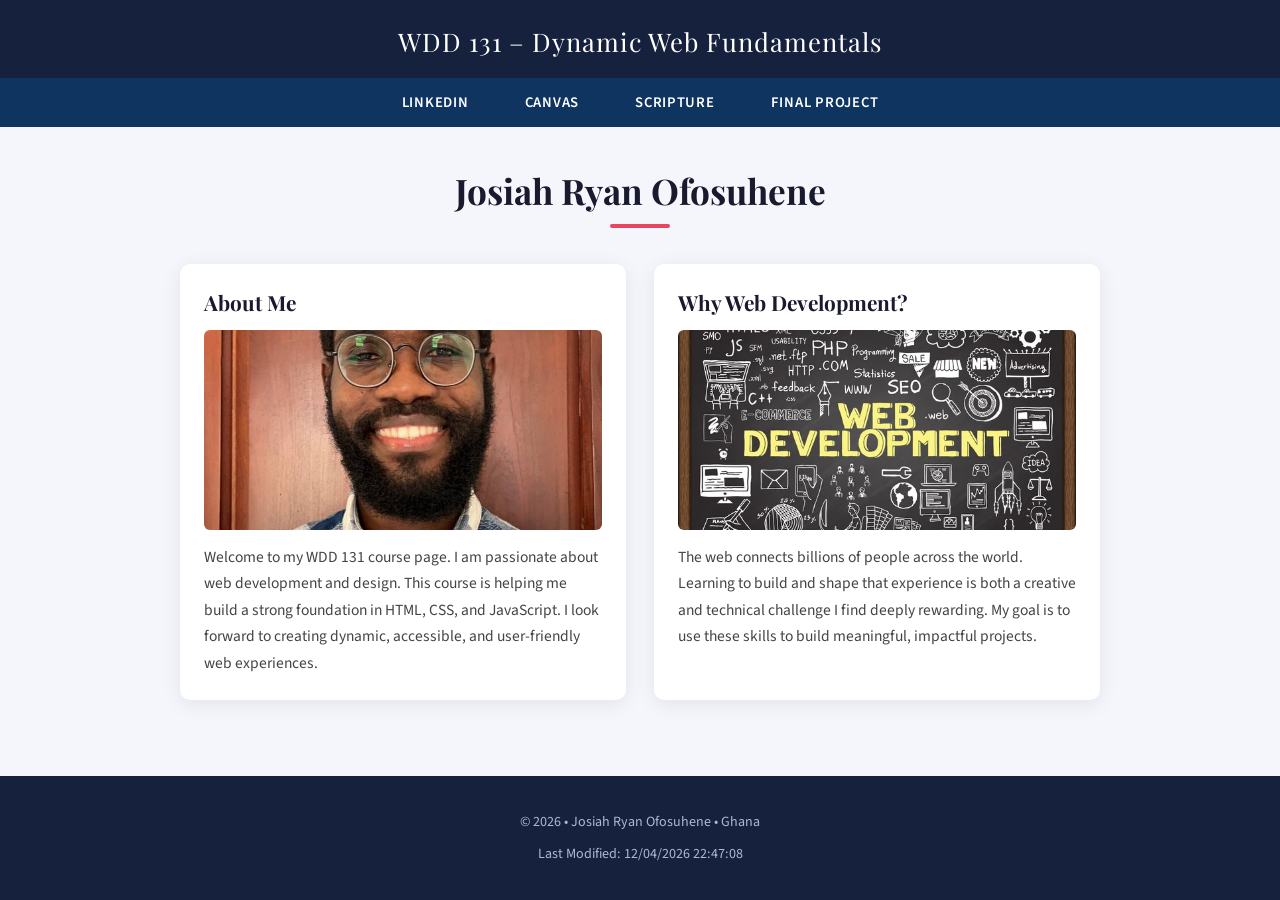
<file: index.html>
<!DOCTYPE html>
<html lang="en">
<head>
  <meta charset="UTF-8">
  <meta name="viewport" content="width=device-width, initial-scale=1.0">
  <title>WDD 131 – Dynamic Web Fundamentals – Your Name</title>
  <meta name="description" content="WDD 131 – Dynamic Web Fundamentals | Your Full Name | A personal course landing page covering web design, HTML, CSS, and JavaScript fundamentals.">
  <meta name="author" content="Josiah Ryan Ofosuhene">
  <link rel="preconnect" href="https://fonts.googleapis.com">
  <link rel="preconnect" href="https://fonts.gstatic.com" crossorigin>
  <link href="https://fonts.googleapis.com/css2?family=Playfair+Display:wght@600&family=Source+Sans+3:wght@400;600&display=swap" rel="stylesheet">
  <link rel="stylesheet" href="styles/base.css">
  <script src="scripts/getdates.js" defer></script>
</head>
<body>

  <header>
    <span id="course-title">WDD 131 – Dynamic Web Fundamentals</span>
    <nav>
      <a href="https://www.linkedin.com/in/josiah-ryan-o-/" target="_blank">LinkedIn</a>
      <a href="https://byupw.instructure.com/" target="_blank">Canvas</a>
      <a href="https://www.churchofjesuschrist.org/study/scriptures/bofm/1-ne/3?lang=eng&id=p7#p7" target="_blank">Scripture</a>
      <a href="project/index.html">Final Project</a>
    </nav>
  </header>

  <main>
    <h1>Josiah Ryan Ofosuhene</h1>

    <div class="cards-container">

      <section class="card">
        <h2>About Me</h2>
        <img src="images/josiah-headshot.jpg" alt="A photo of Josiah" width="300" height="200" loading="lazy">
        <p>
          Welcome to my WDD 131 course page. I am passionate about web development and design.
          This course is helping me build a strong foundation in HTML, CSS, and JavaScript.
          I look forward to creating dynamic, accessible, and user-friendly web experiences.
        </p>
      </section>

      <section class="card">
        <h2>Why Web Development?</h2>
        <img src="images/web-development.jpg" alt="Web development illustration" width="300" height="200" loading="lazy">
        <p>
          The web connects billions of people across the world. Learning to build and shape
          that experience is both a creative and technical challenge I find deeply rewarding.
          My goal is to use these skills to build meaningful, impactful projects.
        </p>
      </section>

    </div>
  </main>

  <footer>
    <p>
      &copy; <span id="currentyear"></span> &bull; Josiah Ryan Ofosuhene &bull; Ghana
    </p>
    <p id="lastModified"></p>
  </footer>

</body>
</html>
</file>
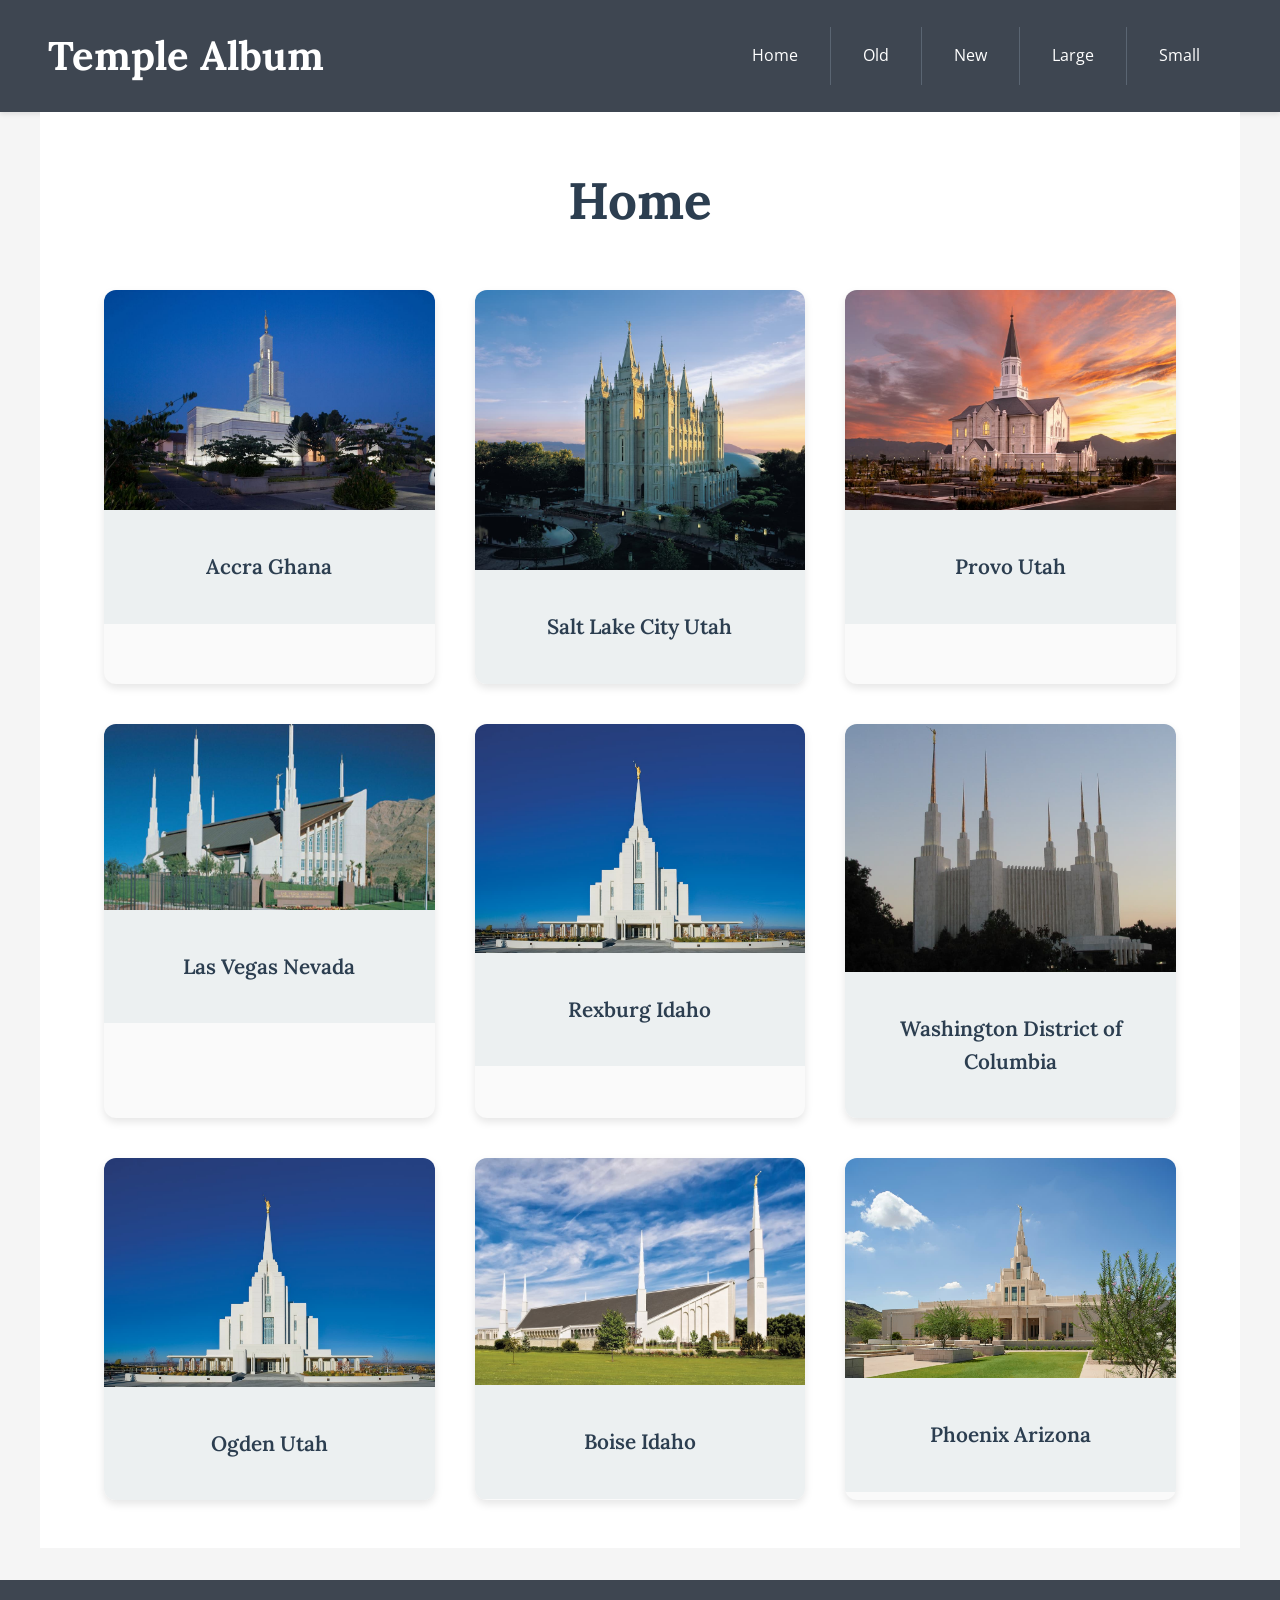
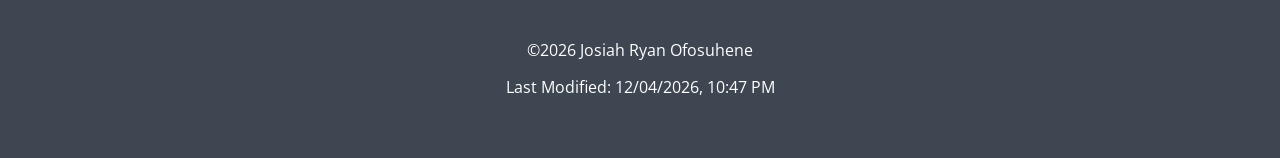
<file: temples.html>
<!DOCTYPE html>
<html lang="en">
<head>
    <meta charset="UTF-8">
    <meta name="viewport" content="width=device-width, initial-scale=1.0">
    <title>Temple Album WDD 131 – Josiah Ryan Ofosuhene</title>
     <meta name="description" content="WDD 131 – Dynamic Web Fundamentals | Josiah Ryan Ofosuhene | A picture album of LDS temples from around the world.">
  <meta name="author" content="Josiah Ryan Ofosuhene">
  <link rel="preconnect" href="https://fonts.googleapis.com">
<link rel="preconnect" href="https://fonts.gstatic.com" crossorigin>
<link href="https://fonts.googleapis.com/css2?family=Lora:wght@400;600&family=Open+Sans:wght@400;600&display=swap" rel="stylesheet">
    <link rel="stylesheet" href="styles/temples.css">
    <link rel="stylesheet" href="styles/temples-large.css">
    <script defer src="scripts/temples.js"></script>
</head>
<body>
    <header>
        <h2>Temple Album</h2>
        <nav>
            <button id="hamburger" class="hamburger">&#9776;</button>
            <ul id="nav-menu" class="nav-menu">
                <li><a href="#">Home</a></li>
                <li><a href="#">Old</a></li>
                <li><a href="#">New</a></li>
                <li><a href="#">Large</a></li>
                <li><a href="#">Small</a></li>
            </ul>
        </nav>
    </header>

    <main>
        <h1>Home</h1>
        
        <div class="gallery">
            <figure>
                <img src="images/temples/accra_ghana_temple_lds.jpg" alt="Temple">
                <figcaption>Accra Ghana</figcaption>
            </figure>
            <figure>
                <img src="images/temples/salt_lake_temple_lds.jpg" alt="Temple">
                <figcaption>Salt Lake City Utah</figcaption>
            </figure>
            <figure>
                <img src="images/temples/utah_temple.jpg" alt="Temple">
                <figcaption>Provo Utah</figcaption>
            </figure>
            <figure>
                <img src="images/temples/la_nevada_temple.jpg" alt="Temple">
                <figcaption>Las Vegas Nevada</figcaption>
            </figure>
            <figure>
                <img src="images/temples/rexburg_temple_lds.jpg" alt="Temple">
                <figcaption>Rexburg Idaho</figcaption>
            </figure>
            <figure>
                <img src="images/temples/washington_dc_temple.jpg" alt="Temple">
                <figcaption>Washington District of Columbia</figcaption>
            </figure>
            <figure>
                <img src="images/temples/rexburg_temple_lds.jpg" alt="Temple">
                <figcaption>Ogden Utah</figcaption>
            </figure>
            <figure>
                <img src="images/temples/boise_idaho_temple_lds.jpg" alt="Temple">
                <figcaption>Boise Idaho</figcaption>
            </figure>
            <figure>
                <img src="images/temples/phoenix_arizona_temple.jpg" alt="Temple">
                <figcaption>Phoenix Arizona</figcaption>
            </figure>
        </div>
    </main>

    <footer>
        <p>&copy;<span id="year"></span> Josiah Ryan Ofosuhene </p>
        <p>Last Modified: <span id="lastmod"></span></p>
    </footer>
</body>
</html>
</file>
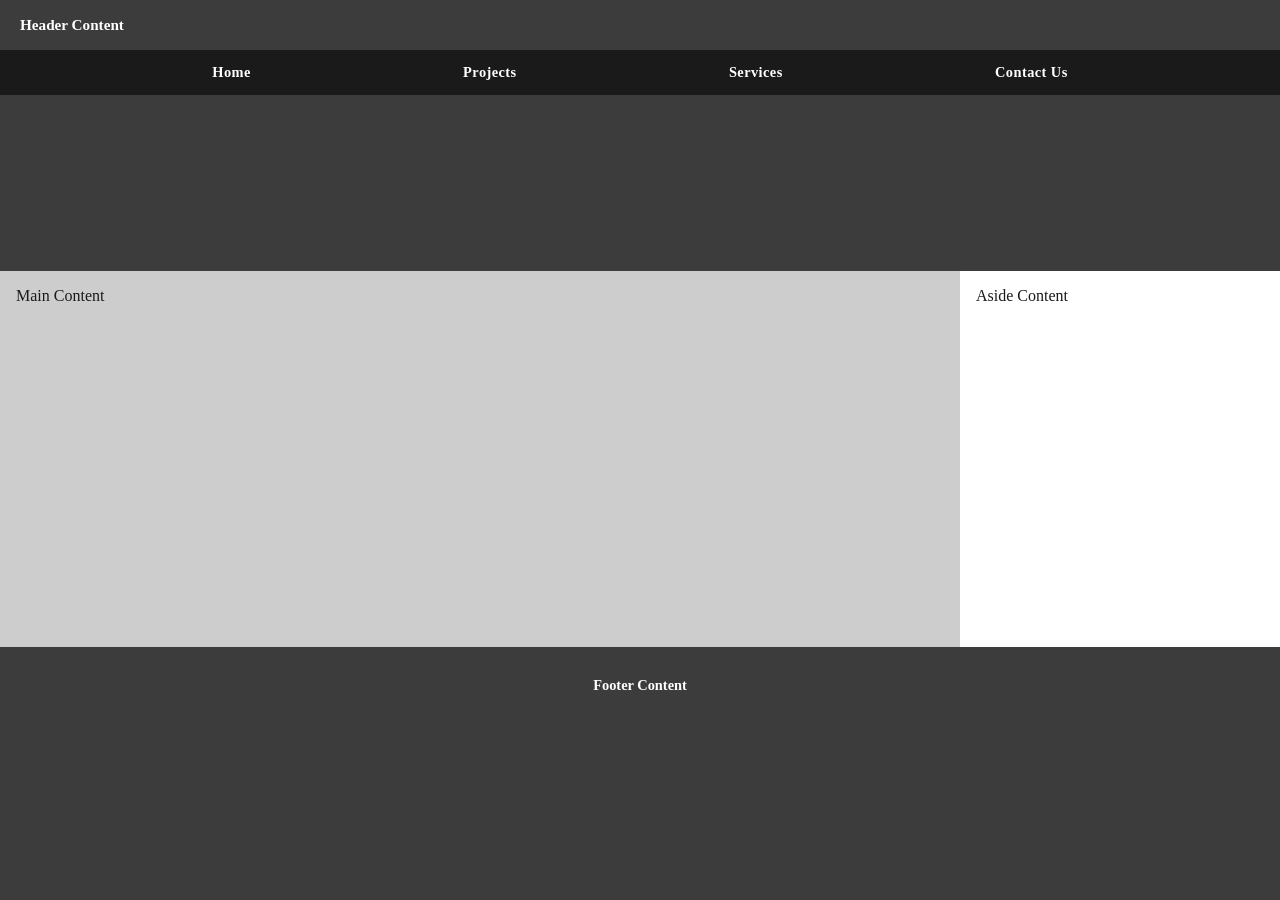
<file: week01/basic-layout.html>
<!DOCTYPE html>
<html lang="en">
<head>
    <meta charset="UTF-8">
    <meta name="viewport" content="width=device-width, initial-scale=1.0">
    <title>Josiah Ryan Ofosuhene | wwd130</title>
    <link rel="stylesheet" href="styles/layout.css">
</head>
<body>
    <header>
    <p>Header Content</p>
    <nav>
      <a href="#">Home</a>
      <a href="#">Projects</a>
      <a href="#">Services</a>
      <a href="#">Contact Us</a>
    </nav>
  </header>

  <main>
    <p>Main Content</p>
  </main>

  <aside>
    <p>Aside Content</p>
  </aside>

  <footer>
    <p>Footer Content</p>
  </footer>
    
</body>
</html>
</file>
<file: styles/base.css>
:root {
  --primary-bg: #1a1a2e;
  --header-bg: #16213e;
  --nav-bg: #0f3460;
  --accent: #e94560;
  --card-bg: #ffffff;
  --main-bg: #f4f6fb;
  --footer-bg: #16213e;
  --text-dark: #1a1a2e;
  --text-light: #ffffff;
  --text-muted: #b0b8d1;
  --max-width: 960px;
  --font-heading: 'Playfair Display', Georgia, serif;
  --font-body: 'Source Sans 3', sans-serif;
}

* {
  margin: 0;
  padding: 0;
  box-sizing: border-box;
}

body {
  font-family: var(--font-body);
  background-color: var(--main-bg);
  color: var(--text-dark);
  display: flex;
  flex-direction: column;
  min-height: 100vh;
}

header {
  background-color: var(--header-bg);
  color: var(--text-light);
  padding: 24px 20px 0 20px;
  text-align: center;
}

#course-title {
  display: block;
  font-family: var(--font-heading);
  font-size: 1.6rem;
  color: var(--text-light);
  letter-spacing: 0.04em;
  padding-bottom: 20px;
}

nav {
  background-color: var(--nav-bg);
  display: flex;
  justify-content: center;
  gap: 0;
  margin: 0 -20px;
}

nav a {
  color: var(--text-light);
  text-decoration: none;
  font-family: var(--font-body);
  font-size: 0.92rem;
  font-weight: 600;
  letter-spacing: 0.05em;
  text-transform: uppercase;
  padding: 14px 28px;
  position: relative;
  transition: color 0.3s ease, background-color 0.3s ease;
}

nav a::after {
  content: '';
  position: absolute;
  bottom: 0;
  left: 50%;
  transform: translateX(-50%);
  width: 0;
  height: 3px;
  background-color: var(--accent);
  transition: width 0.3s ease;
}

nav a:hover {
  color: var(--accent);
  background-color: rgba(255, 255, 255, 0.05);
}

nav a:hover::after {
  width: 80%;
}

main {
  width: 100%;
  max-width: var(--max-width);
  margin: 0 auto;
  padding: 40px 20px;
  flex: 1;
}

main h1 {
  font-family: var(--font-heading);
  font-size: 2.2rem;
  color: var(--primary-bg);
  text-align: center;
  margin-bottom: 36px;
  position: relative;
}

main h1::after {
  content: '';
  display: block;
  width: 60px;
  height: 4px;
  background-color: var(--accent);
  margin: 10px auto 0;
  border-radius: 2px;
}

.cards-container {
  display: grid;
  grid-template-columns: 1fr 1fr;
  gap: 28px;
}

.card {
  background-color: var(--card-bg);
  border-radius: 10px;
  box-shadow: 0 4px 20px rgba(0, 0, 0, 0.08);
  overflow: hidden;
  padding: 24px;
  transition: transform 0.3s ease, box-shadow 0.3s ease;
}

.card:hover {
  transform: translateY(-4px);
  box-shadow: 0 8px 30px rgba(0, 0, 0, 0.14);
}

.card h2 {
  font-family: var(--font-heading);
  font-size: 1.3rem;
  color: var(--primary-bg);
  margin-bottom: 14px;
}

.card img {
  width: 100%;
  height: 200px;
  object-fit: cover;
  border-radius: 6px;
  margin-bottom: 14px;
  display: block;
}

.card p {
  font-size: 0.97rem;
  line-height: 1.7;
  color: #444;
}

footer {
  background-color: var(--footer-bg);
  color: var(--text-muted);
  text-align: center;
  padding: 28px 20px;
  font-size: 0.88rem;
  line-height: 2;
}

footer p {
  margin: 4px 0;
}

@media (max-width: 600px) {
  .cards-container {
    grid-template-columns: 1fr;
  }

  #course-title {
    font-size: 1.2rem;
  }

  nav {
    flex-wrap: wrap;
  }

  nav a {
    padding: 12px 16px;
    font-size: 0.82rem;
  }
}
</file>
<file: styles/temples.css>
* {
    margin: 0;
    padding: 0;
    box-sizing: border-box;
}

body {
    font-family: 'Open Sans', sans-serif;
    background-color: #f5f5f5;
    color: #333333;
    line-height: 1.6;
}

h1, h2 {
    font-family: 'Lora', serif;
    color: #2c3e50;
}

header {
    background-color: #3e4651;
    color: white;
    padding: 1rem;
    display: flex;
    justify-content: space-between;
    align-items: center;
    box-shadow: 0 2px 5px rgba(0, 0, 0, 0.1);
}

header h2 {
    color: white;
    font-size: 1.8rem;
    margin: 0;
}

nav {
    display: flex;
    align-items: center;
}

.hamburger {
    background: none;
    border: none;
    color: white;
    font-size: 2rem;
    cursor: pointer;
    padding: 0;
    display: block;
    transition: transform 0.3s ease;
}

.hamburger:hover {
    transform: scale(1.2);
}

.hamburger.active::before {
    content: '✕';
}

.hamburger.active {
    display: block;
}

nav ul {
    list-style: none;
    display: none;
    flex-direction: column;
    position: absolute;
    top: 60px;
    left: 0;
    right: 0;
    background-color: #3e4651;
    padding: 1rem 0;
    box-shadow: 0 4px 6px rgba(0, 0, 0, 0.1);
}

nav ul.show {
    display: flex;
}

nav ul li {
    width: 100%;
}

nav ul li a {
    display: block;
    color: white;
    text-decoration: none;
    padding: 1rem 1.5rem;
    transition: background-color 0.3s ease;
    border-bottom: 1px solid #5a6572;
}

nav ul li a:hover {
    background-color: #5a6572;
    padding-left: 2rem;
}

nav ul li:last-child a {
    border-bottom: none;
}

main {
    max-width: 1000px;
    margin: 0 auto;
    padding: 2rem 1rem;
    background-color: white;
    min-height: 80vh;
}

main h1 {
    text-align: center;
    font-size: 2.5rem;
    margin-bottom: 2rem;
    color: #2c3e50;
}

.gallery {
    display: grid;
    grid-template-columns: 1fr;
    gap: 2rem;
    padding: 0 0.5rem;
}

figure {
    background-color: #fafafa;
    border-radius: 8px;
    overflow: hidden;
    box-shadow: 0 4px 8px rgba(0, 0, 0, 0.1);
    transition: transform 0.3s ease, box-shadow 0.3s ease;
}

figure:hover {
    transform: translateY(-8px);
    box-shadow: 0 8px 16px rgba(0, 0, 0, 0.15);
}

figure img {
    width: 100%;
    height: auto;
    display: block;
    object-fit: cover;
}

figcaption {
    padding: 1.5rem;
    text-align: center;
    background-color: #ecf0f1;
    color: #2c3e50;
    font-weight: 600;
    font-family: 'Lora', serif;
    font-size: 1.1rem;
}

footer {
    background-color: #3e4651;
    color: white;
    text-align: center;
    padding: 2rem 1rem;
    margin-top: 2rem;
    font-size: 0.9rem;
}

footer p {
    margin: 0.5rem 0;
    line-height: 1.8;
}

footer a {
    color: #d0d8e0;
    text-decoration: none;
}

footer a:hover {
    text-decoration: underline;
    color: white;
}

@media (min-width: 480px) {
    header h2 {
        font-size: 2rem;
    }

    .hamburger {
        font-size: 2.2rem;
    }

    main h1 {
        font-size: 2.8rem;
    }

    .gallery {
        gap: 2.5rem;
    }

    figure {
        border-radius: 10px;
    }
}
</file>
<file: styles/temples-large.css>
@media (min-width: 768px) {
    .hamburger {
        display: none !important;
    }

    nav ul {
        display: flex !important;
        flex-direction: row;
        position: static;
        background-color: transparent;
        padding: 0;
        box-shadow: none;
    }

    nav ul li {
        width: auto;
    }

    nav ul li a {
        color: white;
        padding: 1rem 1.5rem;
        border-bottom: none;
        border-right: 1px solid #5a6572;
        transition: background-color 0.3s ease;
    }

    nav ul li:last-child a {
        border-right: none;
    }

    nav ul li a:hover {
        background-color: #5a6572;
        padding-left: 1.5rem;
    }

    header {
        padding: 1.5rem 2rem;
    }

    header h2 {
        font-size: 2.2rem;
    }

    main {
        padding: 3rem 2rem;
    }

    main h1 {
        font-size: 3rem;
        margin-bottom: 3rem;
    }

    .gallery {
        grid-template-columns: repeat(2, 1fr);
        gap: 2.5rem;
        padding: 0;
    }

    figure {
        border-radius: 12px;
    }

    figcaption {
        padding: 2rem;
        font-size: 1.2rem;
    }

    footer {
        padding: 2.5rem 2rem;
        font-size: 1rem;
    }
}

@media (min-width: 1024px) {
    .gallery {
        grid-template-columns: repeat(3, 1fr);
        gap: 2.5rem;
    }

    header {
        padding: 1.5rem 3rem;
    }

    header h2 {
        font-size: 2.5rem;
    }

    nav ul li a {
        padding: 1rem 2rem;
    }

    nav ul li a:hover {
        padding-left: 2rem;
    }

    main {
        padding: 3rem 4rem;
        max-width: 1200px;
    }

    main h1 {
        font-size: 3.2rem;
    }

    figure {
        border-radius: 12px;
    }

    figure:hover {
        transform: translateY(-12px);
        box-shadow: 0 12px 24px rgba(0, 0, 0, 0.2);
    }

    figcaption {
        padding: 2.5rem;
        font-size: 1.3rem;
    }

    footer {
        padding: 3rem 4rem;
    }
}

@media (min-width: 1440px) {
    main {
        max-width: 1400px;
    }

    main h1 {
        font-size: 3.5rem;
    }

    .gallery {
        gap: 3rem;
    }

    figure {
        border-radius: 15px;
    }

    figcaption {
        padding: 2.5rem;
        font-size: 1.35rem;
    }
}

@media print {
    header,
    footer,
    .hamburger {
        display: none;
    }

    body {
        background-color: white;
    }

    main {
        max-width: 100%;
        padding: 0;
    }

    .gallery {
        grid-template-columns: repeat(3, 1fr);
    }
}
</file>
<file: week01/styles/layout.css>
:root {
  --header-footer-bg: #3c3c3c;
  --nav-bg: #1a1a1a;
  --main-bg: #cdcdcd;
  --aside-bg: #ffffff;
  --text-light: #ffffff;
  --text-dark: #1a1a1a;
}

* {
  margin: 0;
  padding: 0;
  box-sizing: border-box;
}

body {
  display: grid;
  grid-template-areas:
    "header header"
    "main   aside"
    "footer footer";
  grid-template-columns: 3fr 1fr;
  grid-template-rows: auto auto auto;
  min-height: 100vh;
  font-family: Georgia, 'Times New Roman', serif;
  color: var(--text-dark);
}

header {
  grid-area: header;
  background-color: var(--header-footer-bg);
  color: var(--text-light);
  padding: 16px 20px 0 20px;
}

header p {
  padding-bottom: 16px;
  font-size: 0.95rem;
  font-weight: bold;
}

nav {
  background-color: var(--nav-bg);
  display: flex;
  justify-content: space-evenly;
  align-items: center;
  padding: 14px 0;
  margin: 0 -20px; /* stretch full width of header */
}

nav a {
  color: var(--text-light);
  text-decoration: none;
  font-size: 0.9rem;
  font-weight: bold;
  letter-spacing: 0.03em;
  transition: opacity 0.2s ease;
}

nav a:hover {
  opacity: 0.75;
}

main {
  grid-area: main;
  background-color: var(--main-bg);
  padding: 16px;
  min-height: 200px;
}

aside {
  grid-area: aside;
  background-color: var(--aside-bg);
  padding: 16px;
  min-height: 200px;
}

footer {
  grid-area: footer;
  background-color: var(--header-footer-bg);
  color: var(--text-light);
  text-align: center;
  padding: 30px 20px;
  font-weight: bold;
  font-size: 0.9rem;
}
</file>
